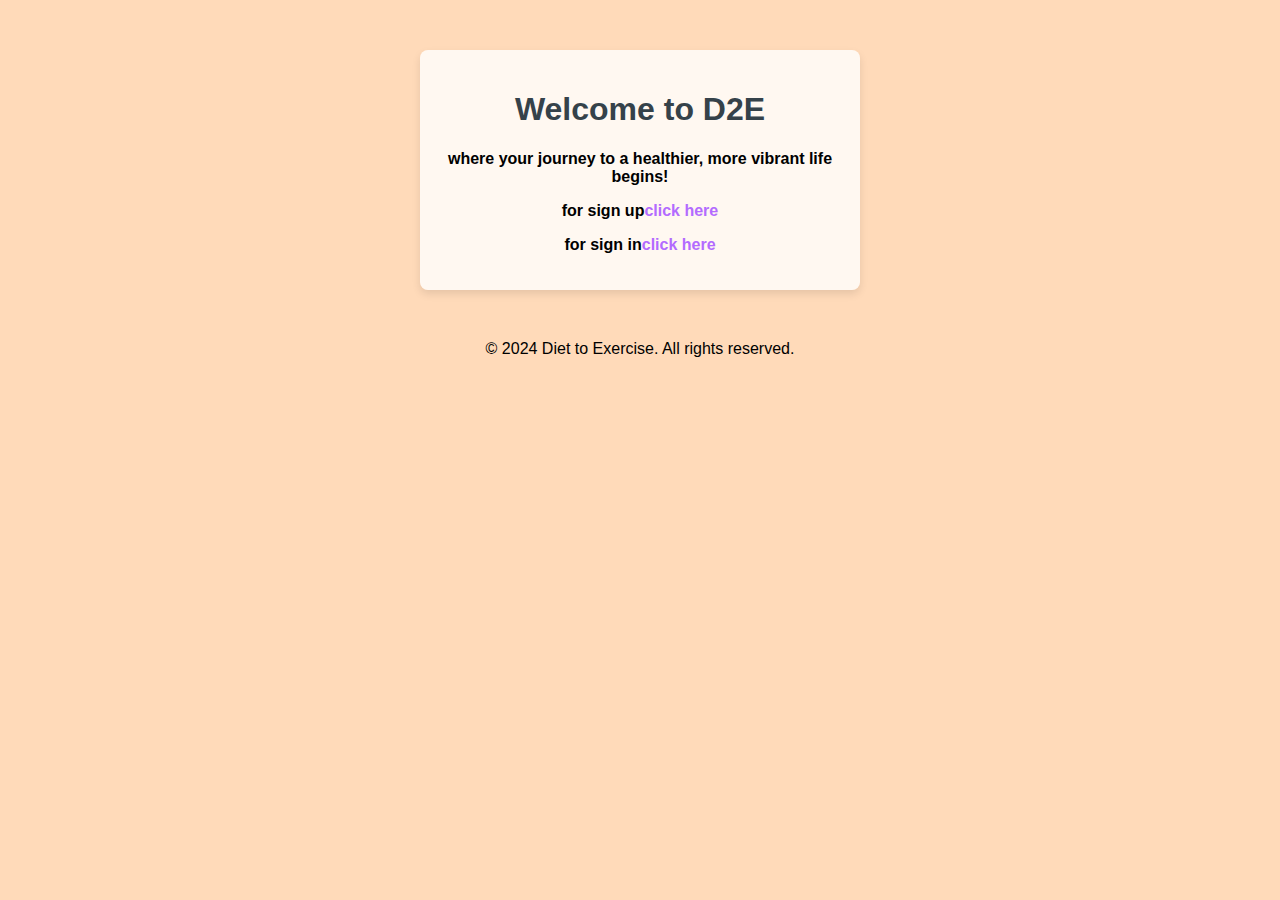
<file: index.html>
<!DOCTYPE html>
<html lang="en">
<head>
    <meta charset="UTF-8">
    <meta name="viewport" content="width=device-width, initial-scale=1.0">
    <title>Diet to Exercise</title>
    <link rel="stylesheet" href="styles.css">
    <link rel="icon" href="images/Favicon.ico" type="image/x-icon">
</head>
<body>
    <div class="container">
        <h1>Welcome to D2E</h1>
        <p><strong>where your journey to a healthier, more vibrant life begins!</strong></p>
        <p><strong>for sign up</strong><a href="signup.html"><strong>click here</strong></a></p>
        <p><strong>for sign in</strong><a href="signin.html"><strong>click here</strong></a></p>
    </div>
    <footer class="footer">
        <p>&copy; 2024 Diet to Exercise. All rights reserved.</p>
    </footer>
</body>
</html>
</file>
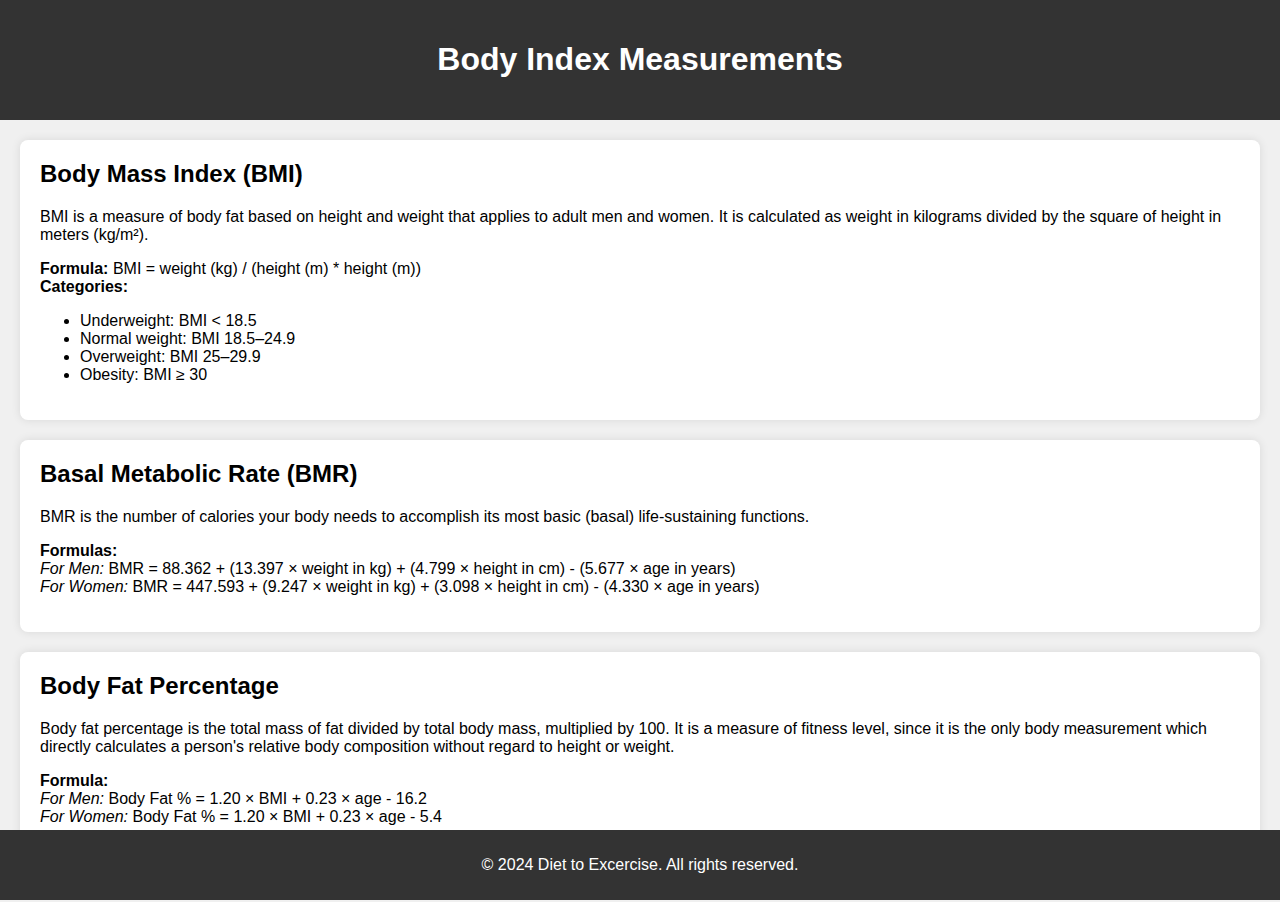
<file: bmi conditions.html>
<!DOCTYPE html>
<html lang="en">
<head>
    <meta charset="UTF-8">
    <meta name="viewport" content="width=device-width, initial-scale=1.0">
    <title>Body Index Measurements</title>
    <link rel="stylesheet" href="bmi conditions.css">
    <link rel="icon" href="images/Favicon.ico" type="image/x-icon">
</head>
<body>
    <header>
        <h1>Body Index Measurements</h1>
    </header>
    <main>
        <section id="bmi">
            <h2>Body Mass Index (BMI)</h2>
            <p>BMI is a measure of body fat based on height and weight that applies to adult men and women. It is calculated as weight in kilograms divided by the square of height in meters (kg/m²).</p>
            <p>
                <strong>Formula:</strong> BMI = weight (kg) / (height (m) * height (m))<br>
                <strong>Categories:</strong>
                <ul>
                    <li>Underweight: BMI &lt; 18.5</li>
                    <li>Normal weight: BMI 18.5–24.9</li>
                    <li>Overweight: BMI 25–29.9</li>
                    <li>Obesity: BMI ≥ 30</li>
                </ul>
            </p>
        </section>
        <section id="bmr">
            <h2>Basal Metabolic Rate (BMR)</h2>
            <p>BMR is the number of calories your body needs to accomplish its most basic (basal) life-sustaining functions.</p>
            <p>
                <strong>Formulas:</strong><br>
                <em>For Men:</em> BMR = 88.362 + (13.397 × weight in kg) + (4.799 × height in cm) - (5.677 × age in years)<br>
                <em>For Women:</em> BMR = 447.593 + (9.247 × weight in kg) + (3.098 × height in cm) - (4.330 × age in years)
            </p>
        </section>
        <section id="body-fat">
            <h2>Body Fat Percentage</h2>
            <p>Body fat percentage is the total mass of fat divided by total body mass, multiplied by 100. It is a measure of fitness level, since it is the only body measurement which directly calculates a person's relative body composition without regard to height or weight.</p>
            <p>
                <strong>Formula:</strong><br>
                <em>For Men:</em> Body Fat % = 1.20 × BMI + 0.23 × age - 16.2<br>
                <em>For Women:</em> Body Fat % = 1.20 × BMI + 0.23 × age - 5.4
            </p>
        </section>
    </main>
    <footer>
        <p>&copy; 2024 Diet to Excercise. All rights reserved.</p>
    </footer>
</body>
</html>
</file>
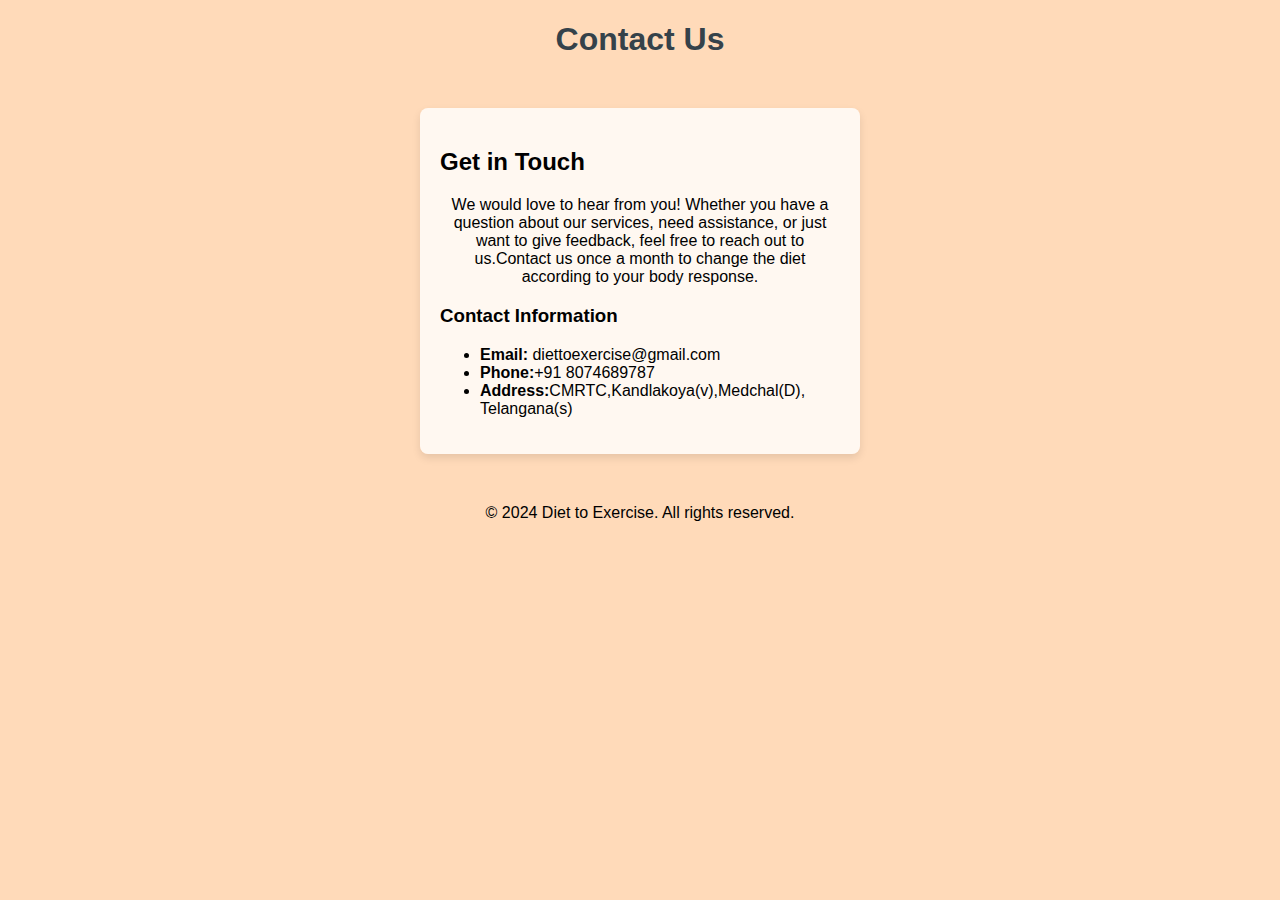
<file: contact.html>
<!DOCTYPE html>
<html lang="en">
<head>
    <meta charset="UTF-8">
    <meta name="viewport" content="width=device-width, initial-scale=1.0">
    <title>Contact Us</title>
    <link rel="stylesheet" href="styles.css">
    <link rel="icon" href="images/Favicon.ico" type="image/x-icon">
</head>
<body>
    <header>
        <h1>Contact Us</h1>
    </header>
    <div class="container">
        <section id="contact-info">
            <h2>Get in Touch</h2>
            <p>We would love to hear from you! Whether you have a question about our services, need assistance, or just want to give feedback, feel free to reach out to us.Contact us once a month to change the diet according to your body response.</p>
            <h3>Contact Information</h3>
            <ul>
                <li><strong>Email:</strong> diettoexercise@gmail.com</li>
                <li><strong>Phone:</strong>+91 8074689787</li>
                <li><strong>Address:</strong>CMRTC,Kandlakoya(v),Medchal(D),<br>Telangana(s)</li>
            </ul>
        </section>
    </div>
    <footer class="footer">
        <p>&copy; 2024 Diet to Exercise. All rights reserved.</p>
    </footer>
</body>
</html>
</file>
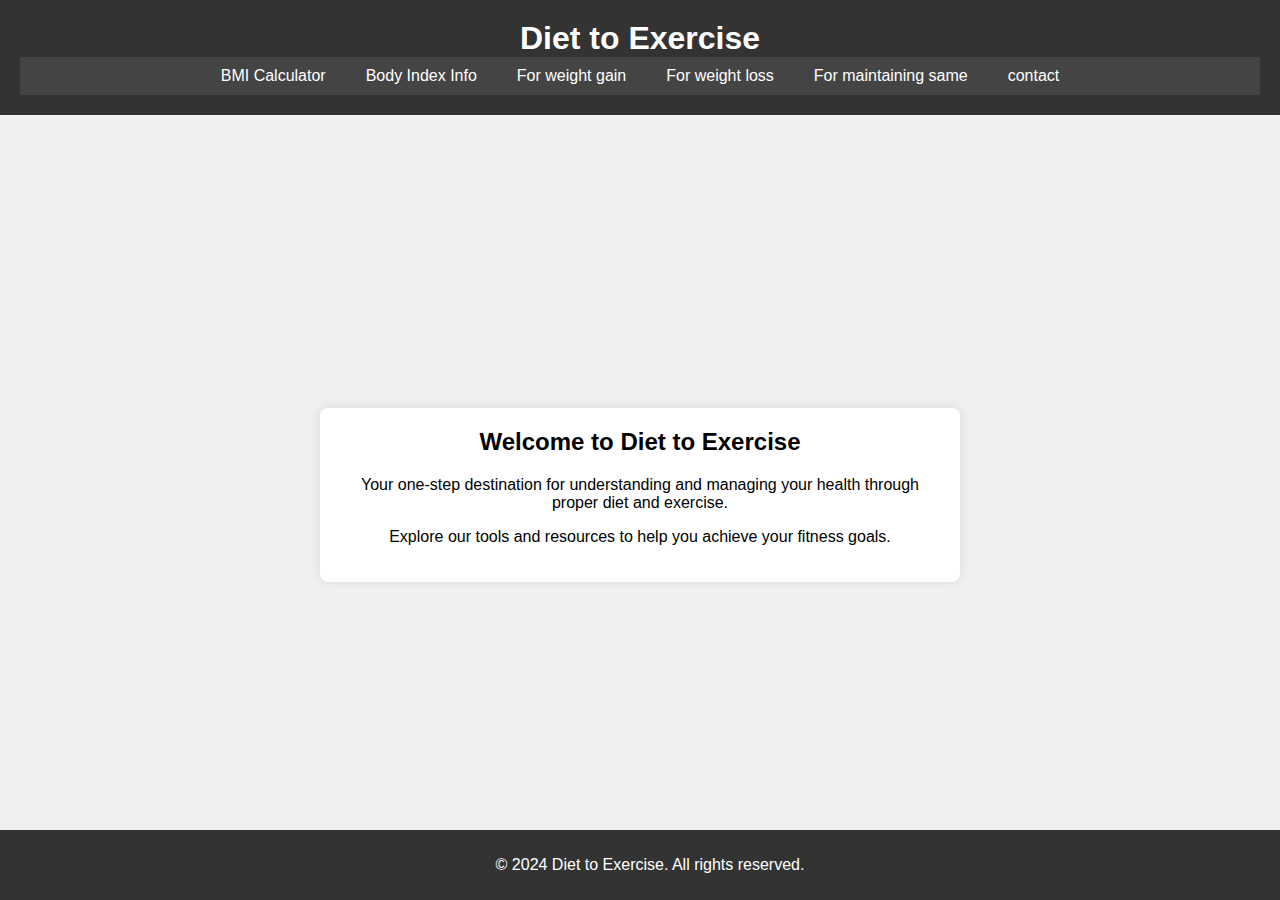
<file: main.html>
<!DOCTYPE html>
<html lang="en">
<head>
    <meta charset="UTF-8">
    <meta name="viewport" content="width=device-width, initial-scale=1.0">
    <title>Home - Diet to Exercise</title>
    <link rel="stylesheet" href="main.css">
    <link rel="icon" href="images/Favicon.ico" type="image/x-icon">
</head>
<body>
    <header>
        <h1>Diet to Exercise</h1>
        <nav>
            <ul>
                <li><a href="bmi.html">BMI Calculator</a></li>
                <li><a href="bmi conditions.html">Body Index Info</a></li>
                <li><a href="Weight gain.html">For weight gain</a></li>
                <li><a href="Weight loss.html">For weight loss</a></li>
                <li><a href="Maintaining same.html">For maintaining same</a></li>
                <li><a href="contact.html">contact</a></li>
                <link rel="icon" href="images/Favicon.ico" type="image/x-icon">
            </ul>
        </nav>
    </header>
    <main>
        <section>
            <h2>Welcome to Diet to Exercise</h2>
            <p>Your one-step destination for understanding and managing your health through proper diet and exercise.</p>
            <p>Explore our tools and resources to help you achieve your fitness goals.</p>
        </section>
    </main>
    <footer>
        <p>&copy; 2024 Diet to Exercise. All rights reserved.</p>
    </footer>
</body>
</html>
</file>
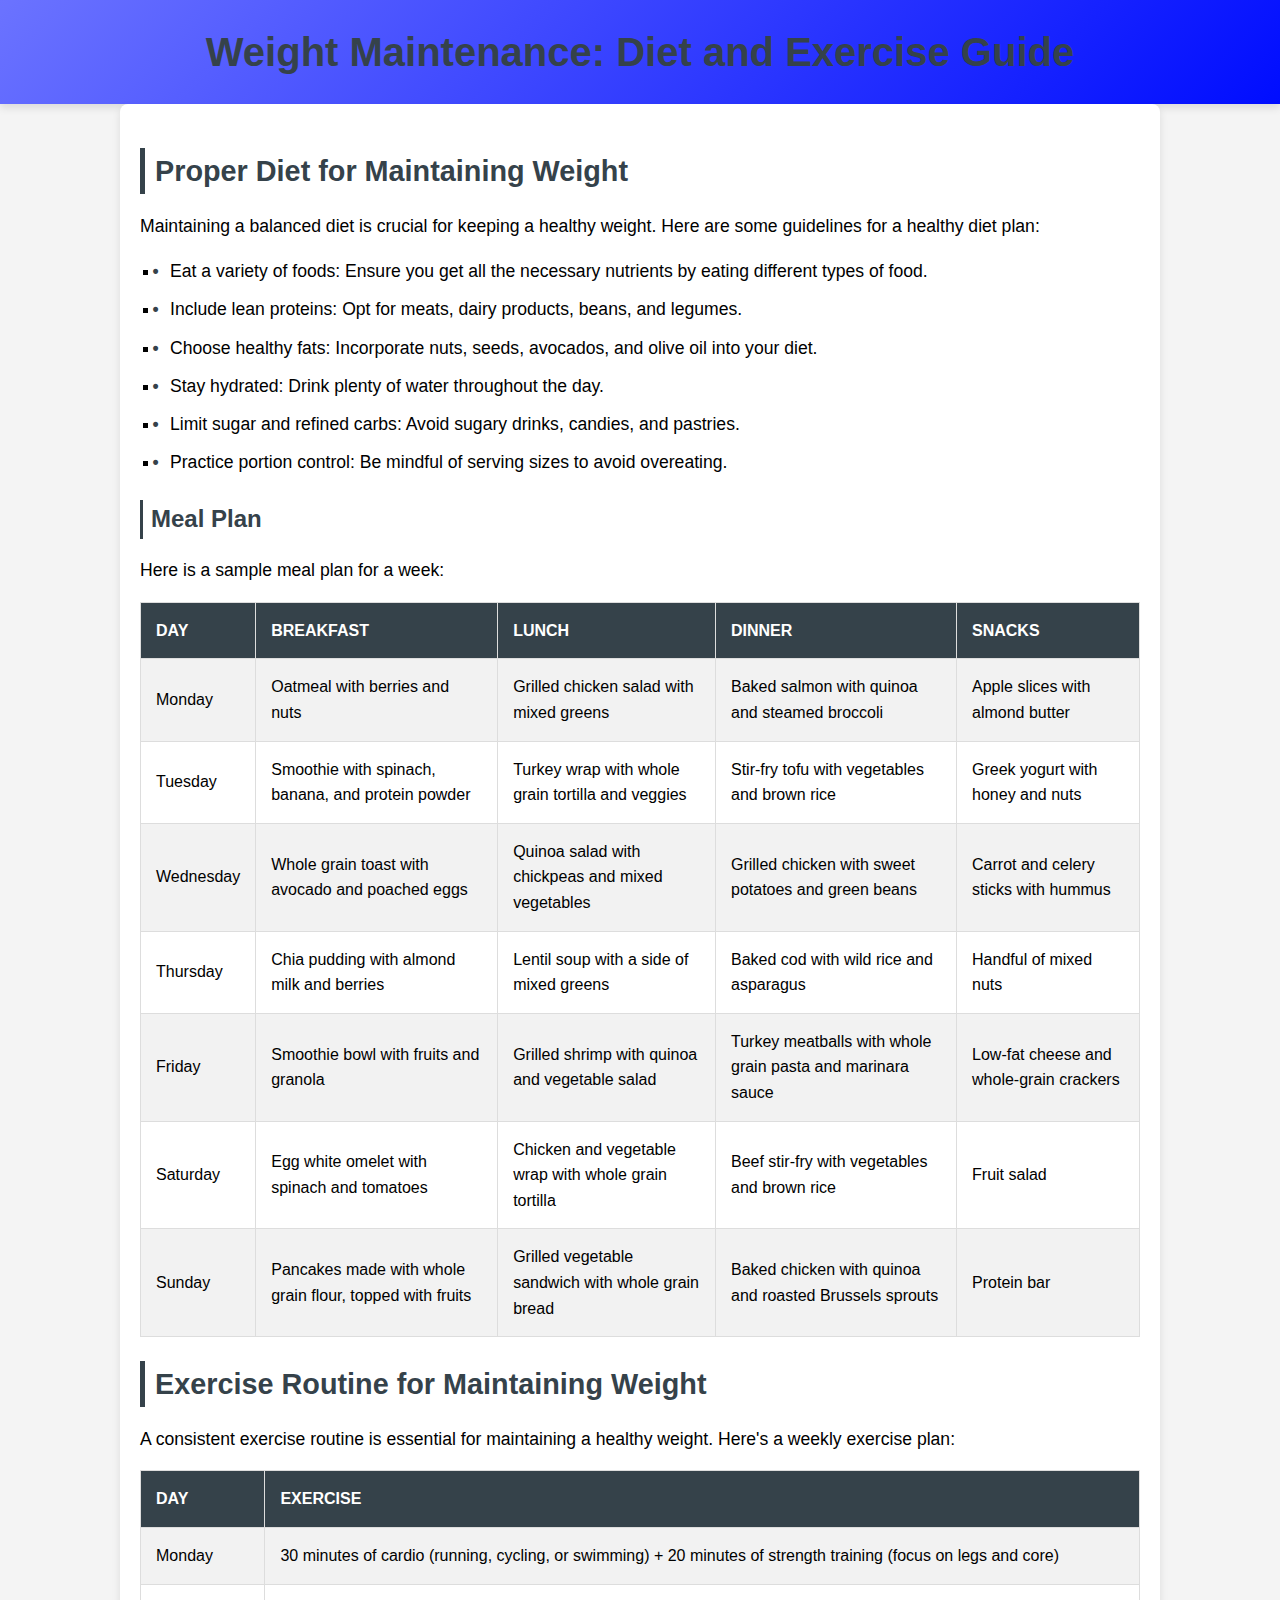
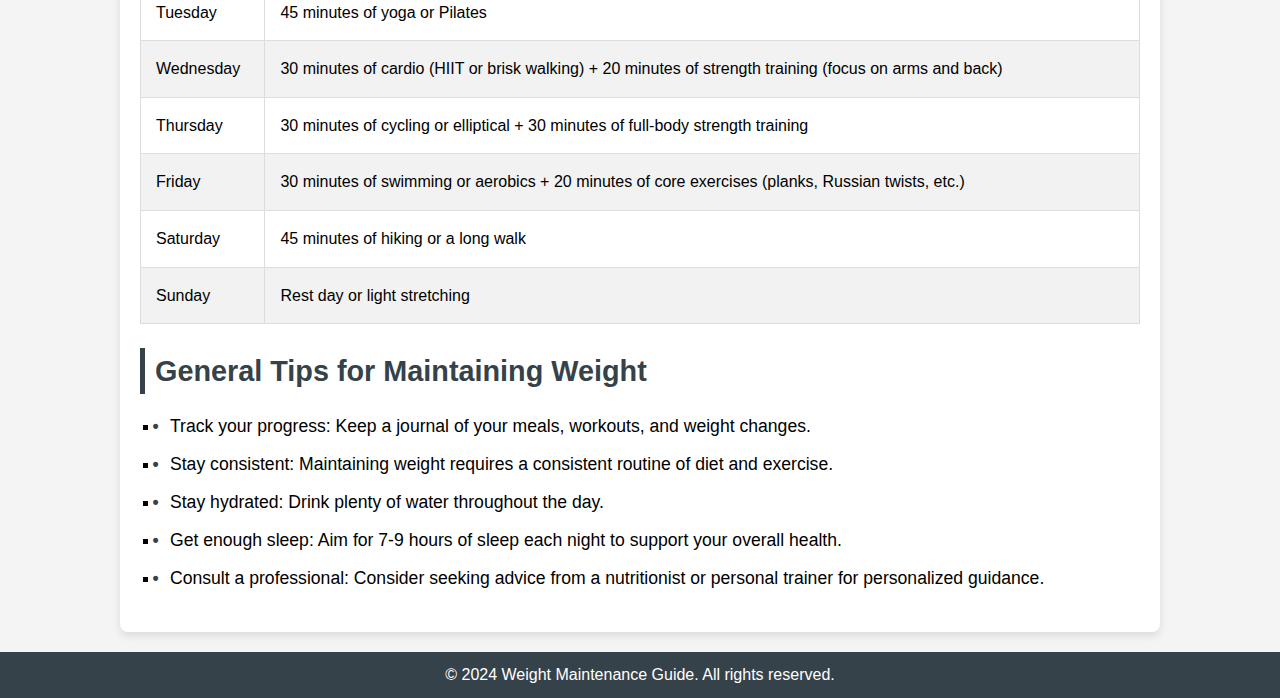
<file: Maintaining same.html>
<!DOCTYPE html>
<html lang="en">
<head>
    <meta charset="UTF-8">
    <meta name="viewport" content="width=device-width, initial-scale=1.0">
    <title>Weight Maintenance: Diet and Exercise Guide</title>
    <link rel="stylesheet" href="Weight.css">
    <link rel="icon" href="images/Favicon.ico" type="image/x-icon">
</head>
<body>
    <header>
        <h1>Weight Maintenance: Diet and Exercise Guide</h1>
    </header>
    <div class="container">
        <section id="diet">
            <h2>Proper Diet for Maintaining Weight</h2>
            <p>Maintaining a balanced diet is crucial for keeping a healthy weight. Here are some guidelines for a healthy diet plan:</p>
            <ul>
                <li>Eat a variety of foods: Ensure you get all the necessary nutrients by eating different types of food.</li>
                <li>Include lean proteins: Opt for meats, dairy products, beans, and legumes.</li>
                <li>Choose healthy fats: Incorporate nuts, seeds, avocados, and olive oil into your diet.</li>
                <li>Stay hydrated: Drink plenty of water throughout the day.</li>
                <li>Limit sugar and refined carbs: Avoid sugary drinks, candies, and pastries.</li>
                <li>Practice portion control: Be mindful of serving sizes to avoid overeating.</li>
            </ul>
            <h3>Meal Plan</h3>
            <p>Here is a sample meal plan for a week:</p>
            <table>
                <tr>
                    <th>Day</th>
                    <th>Breakfast</th>
                    <th>Lunch</th>
                    <th>Dinner</th>
                    <th>Snacks</th>
                </tr>
                <tr>
                    <td>Monday</td>
                    <td>Oatmeal with berries and nuts</td>
                    <td>Grilled chicken salad with mixed greens</td>
                    <td>Baked salmon with quinoa and steamed broccoli</td>
                    <td>Apple slices with almond butter</td>
                </tr>
                <tr>
                    <td>Tuesday</td>
                    <td>Smoothie with spinach, banana, and protein powder</td>
                    <td>Turkey wrap with whole grain tortilla and veggies</td>
                    <td>Stir-fry tofu with vegetables and brown rice</td>
                    <td>Greek yogurt with honey and nuts</td>
                </tr>
                <tr>
                    <td>Wednesday</td>
                    <td>Whole grain toast with avocado and poached eggs</td>
                    <td>Quinoa salad with chickpeas and mixed vegetables</td>
                    <td>Grilled chicken with sweet potatoes and green beans</td>
                    <td>Carrot and celery sticks with hummus</td>
                </tr>
                <tr>
                    <td>Thursday</td>
                    <td>Chia pudding with almond milk and berries</td>
                    <td>Lentil soup with a side of mixed greens</td>
                    <td>Baked cod with wild rice and asparagus</td>
                    <td>Handful of mixed nuts</td>
                </tr>
                <tr>
                    <td>Friday</td>
                    <td>Smoothie bowl with fruits and granola</td>
                    <td>Grilled shrimp with quinoa and vegetable salad</td>
                    <td>Turkey meatballs with whole grain pasta and marinara sauce</td>
                    <td>Low-fat cheese and whole-grain crackers</td>
                </tr>
                <tr>
                    <td>Saturday</td>
                    <td>Egg white omelet with spinach and tomatoes</td>
                    <td>Chicken and vegetable wrap with whole grain tortilla</td>
                    <td>Beef stir-fry with vegetables and brown rice</td>
                    <td>Fruit salad</td>
                </tr>
                <tr>
                    <td>Sunday</td>
                    <td>Pancakes made with whole grain flour, topped with fruits</td>
                    <td>Grilled vegetable sandwich with whole grain bread</td>
                    <td>Baked chicken with quinoa and roasted Brussels sprouts</td>
                    <td>Protein bar</td>
                </tr>
            </table>
        </section>
        <section id="exercise">
            <h2>Exercise Routine for Maintaining Weight</h2>
            <p>A consistent exercise routine is essential for maintaining a healthy weight. Here's a weekly exercise plan:</p>
            <table>
                <tr>
                    <th>Day</th>
                    <th>Exercise</th>
                </tr>
                <tr>
                    <td>Monday</td>
                    <td>30 minutes of cardio (running, cycling, or swimming) + 20 minutes of strength training (focus on legs and core)</td>
                </tr>
                <tr>
                    <td>Tuesday</td>
                    <td>45 minutes of yoga or Pilates</td>
                </tr>
                <tr>
                    <td>Wednesday</td>
                    <td>30 minutes of cardio (HIIT or brisk walking) + 20 minutes of strength training (focus on arms and back)</td>
                </tr>
                <tr>
                    <td>Thursday</td>
                    <td>30 minutes of cycling or elliptical + 30 minutes of full-body strength training</td>
                </tr>
                <tr>
                    <td>Friday</td>
                    <td>30 minutes of swimming or aerobics + 20 minutes of core exercises (planks, Russian twists, etc.)</td>
                </tr>
                <tr>
                    <td>Saturday</td>
                    <td>45 minutes of hiking or a long walk</td>
                </tr>
                <tr>
                    <td>Sunday</td>
                    <td>Rest day or light stretching</td>
                </tr>
            </table>
        </section>
        <section id="general-tips">
            <h2>General Tips for Maintaining Weight</h2>
            <ul>
                <li>Track your progress: Keep a journal of your meals, workouts, and weight changes.</li>
                <li>Stay consistent: Maintaining weight requires a consistent routine of diet and exercise.</li>
                <li>Stay hydrated: Drink plenty of water throughout the day.</li>
                <li>Get enough sleep: Aim for 7-9 hours of sleep each night to support your overall health.</li>
                <li>Consult a professional: Consider seeking advice from a nutritionist or personal trainer for personalized guidance.</li>
            </ul>
        </section>
    </div>
    <footer class="footer">
        <p>&copy; 2024 Weight Maintenance Guide. All rights reserved.</p>
    </footer>
</body>
</html>
</file>
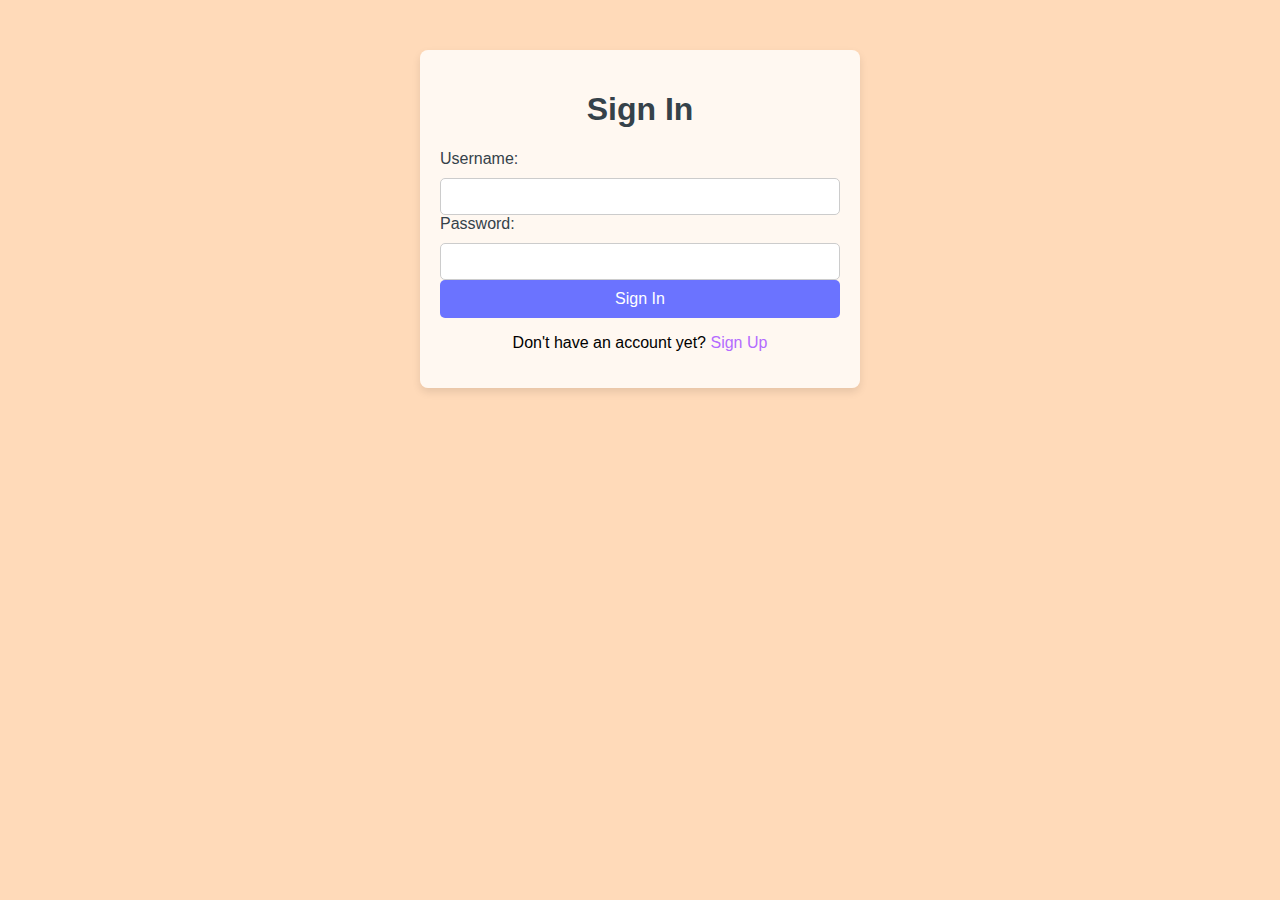
<file: signin.html>
<html lang="en">
<head>
    <meta charset="UTF-8">
    <meta name="viewport" content="width=device-width, initial-scale=1.0">
    <title>D2E Sign In</title>
    <link rel="stylesheet" href="styles.css">
    <link rel="icon" href="images/Favicon.ico" type="image/x-icon">
</head>
<body>
    <div class="container">
        <h1>Sign In</h1>
        <form id="signin-form">
            <label for="username">Username:</label>
            <input type="text" id="username" name="username" required><br>
            <label for="password">Password:</label>
            <input type="password" id="password" name="password" required><br>
            <button type="submit">Sign In</button>
        </form>
        <p>Don't have an account yet? <a href="signup.html">Sign Up</a></p>
    </div>
    <script src="signin.js"></script>
</body>
</html>
</file>
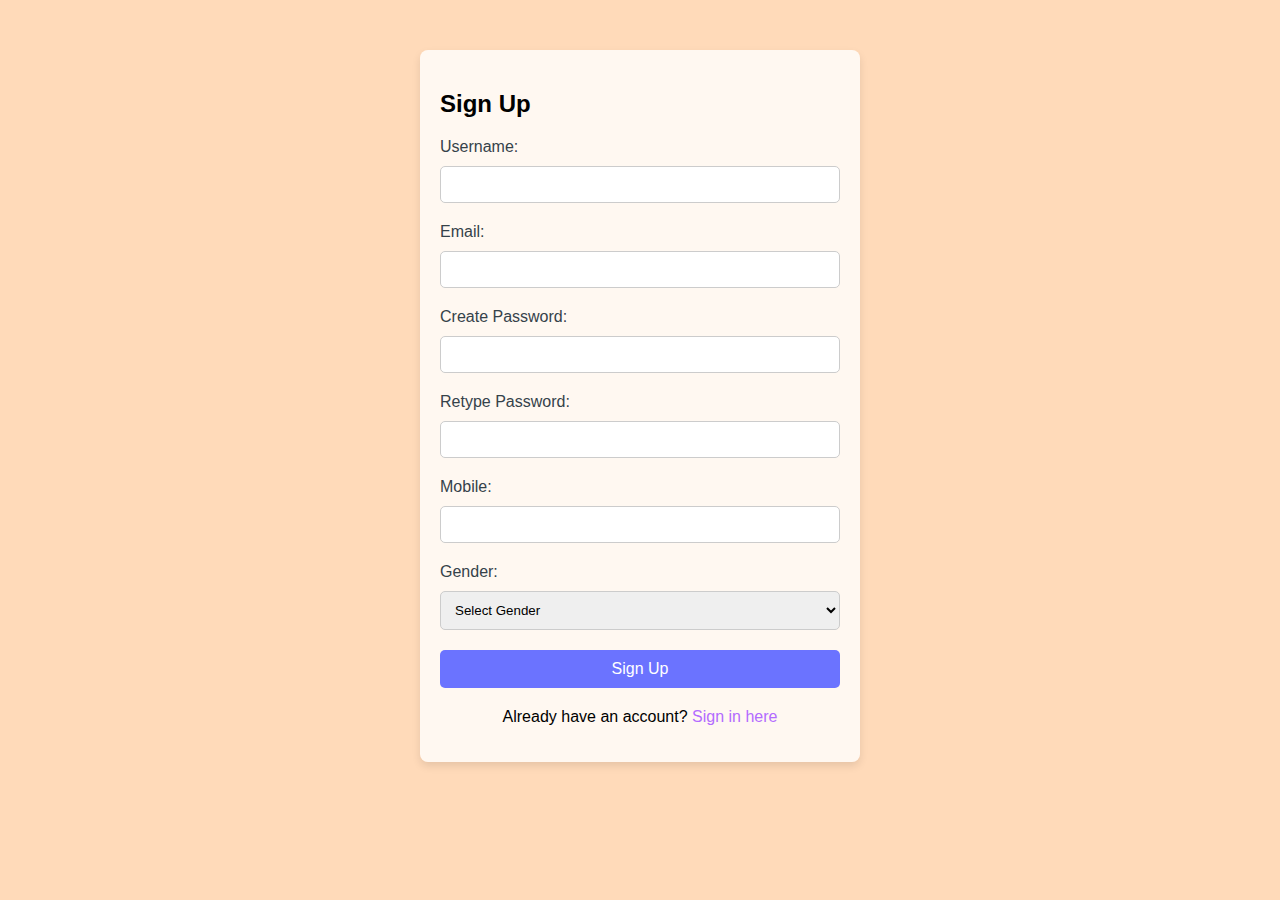
<file: signup.html>
<!DOCTYPE html>
<html lang="en">
<head>
    <meta charset="UTF-8">
    <meta name="viewport" content="width=device-width, initial-scale=1.0">
    <title>Sign Up Form</title>
    <link rel="stylesheet" href="styles.css">
    <link rel="icon" href="images/Favicon.ico" type="image/x-icon">
</head>
<body>
    <div class="container">
        <form id="signUpForm" onsubmit="return validatePasswords()">
            <h2>Sign Up</h2>
            <div class="form-group">
                <label for="username">Username:</label>
                <input type="text" id="username" name="username" required>
            </div>
            <div class="form-group">
                <label for="email">Email:</label>
                <input type="email" id="email" name="email" required>
            </div>
            <div class="form-group">
                <label for="password">Create Password:</label>
                <input type="password" id="password" name="password" required>
            </div>   
            <div class="form-group">
                <label for="confirmPassword">Retype Password:</label>
                <input type="password" id="confirmPassword" name="confirmPassword" required>
            </div>
            <div class="form-group">
                <label for="mobile">Mobile:</label>
                <input type="tel" id="mobile" name="mobile" required>
            </div>
            <div class="form-group">
                <label for="gender">Gender:</label>
                <select id="gender" name="gender" required>
                    <option value="">Select Gender</option>
                    <option value="male">Male</option>
                    <option value="female">Female</option>
                    <option value="other">Other</option>
                </select>
            </div>          
            <div class="form-group">
                <button type="submit">Sign Up</button>
            </div>
        </form>
        <div id="error-message"></div>
        <p>Already have an account? <a href="signin.html">Sign in here</a></p> <!-- Add this line -->
    </div>
    <script src="signup.js"></script>
</body>
</html>
</file>
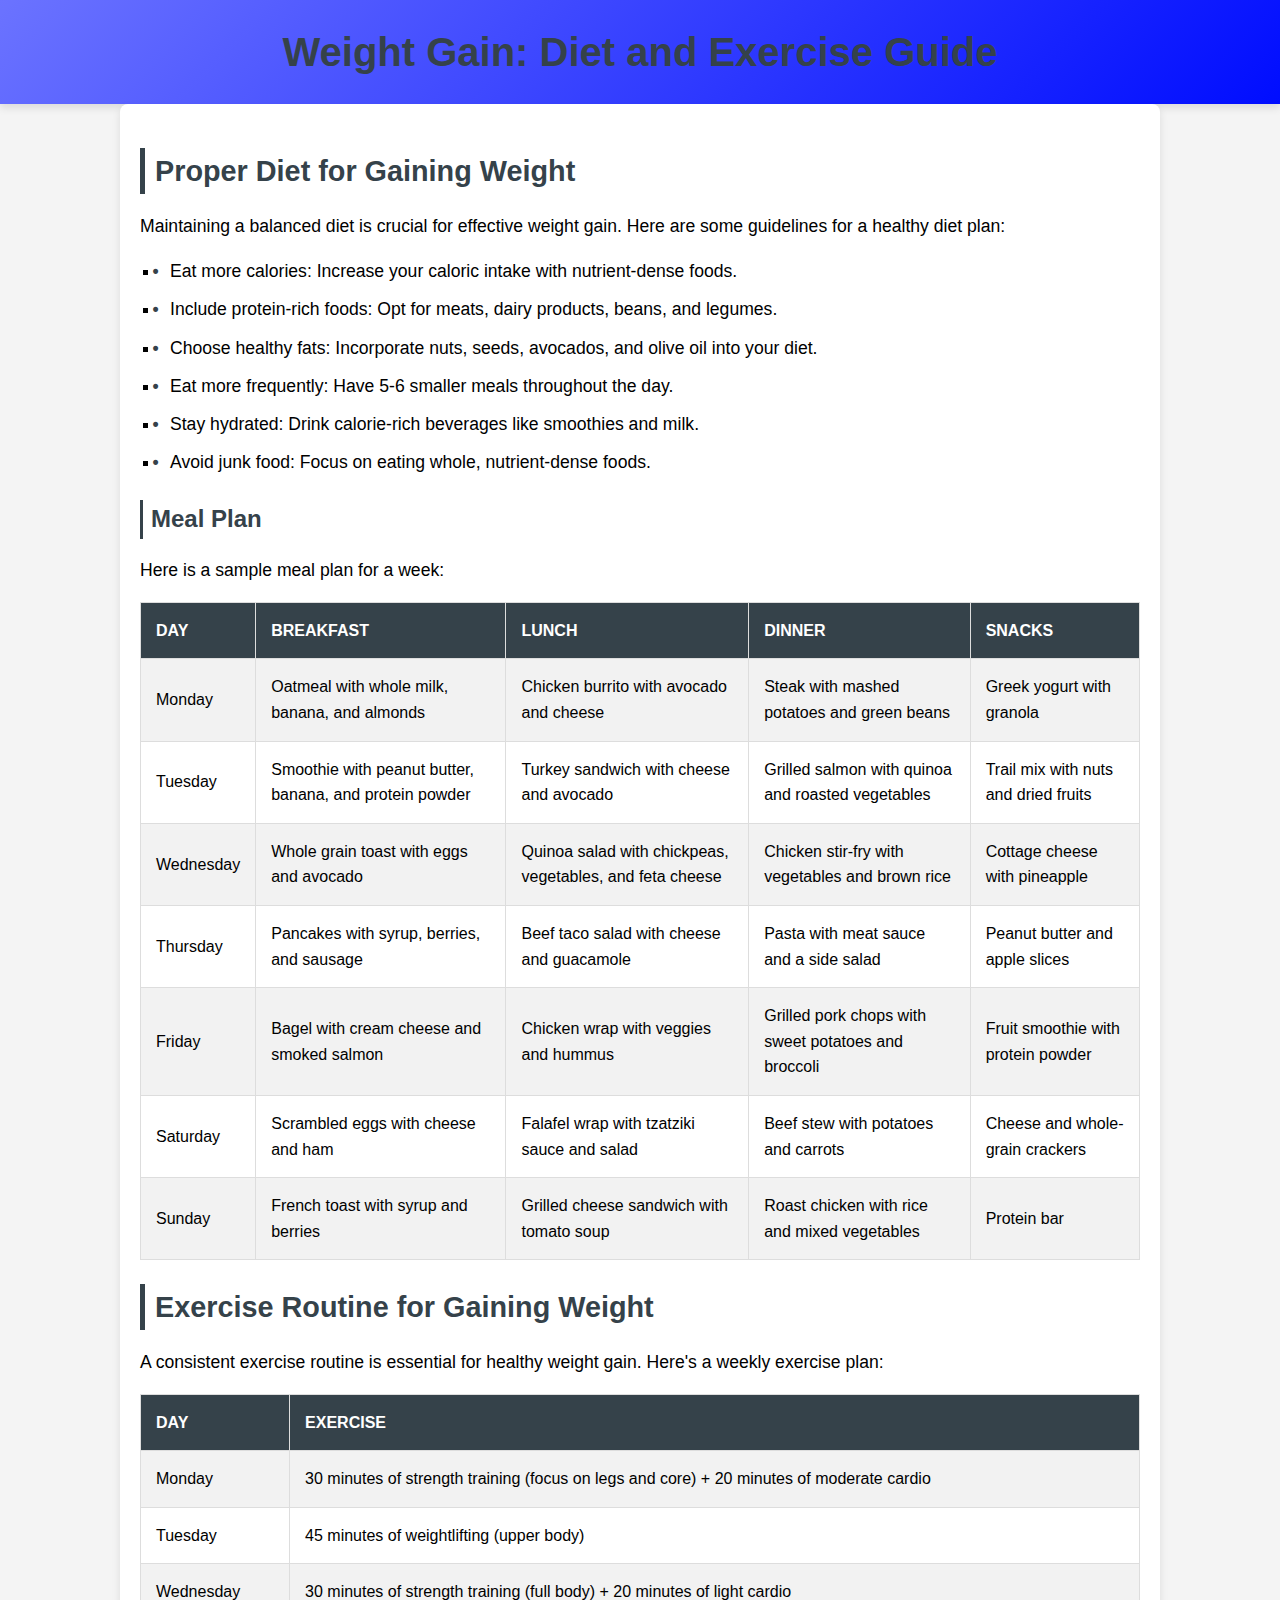
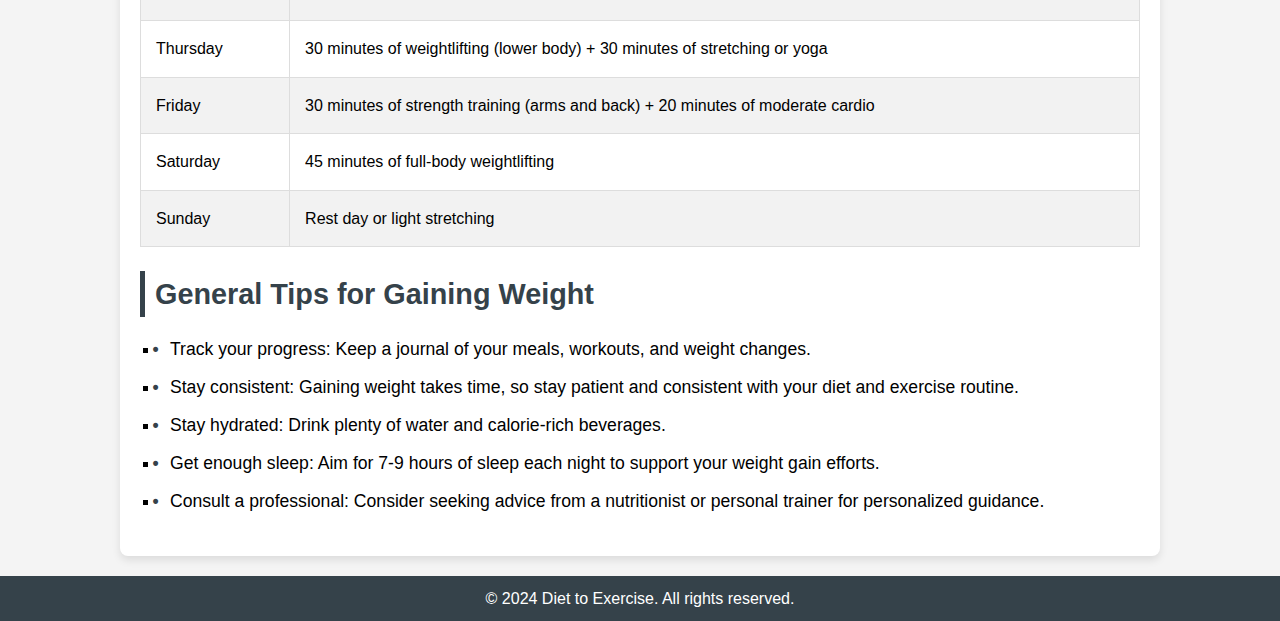
<file: Weight gain.html>
<!DOCTYPE html>
<html lang="en">
<head>
    <meta charset="UTF-8">
    <meta name="viewport" content="width=device-width, initial-scale=1.0">
    <title>Diet to Exercise</title>
    <link rel="stylesheet" href="Weight.css">
    <link rel="icon" href="images/Favicon.ico" type="image/x-icon">
</head>
<body>
    <header>
        <h1>Weight Gain: Diet and Exercise Guide</h1>
    </header>
    <div class="container">
        <section id="diet">
            <h2>Proper Diet for Gaining Weight</h2>
            <p>Maintaining a balanced diet is crucial for effective weight gain. Here are some guidelines for a healthy diet plan:</p>
            <ul>
                <li>Eat more calories: Increase your caloric intake with nutrient-dense foods.</li>
                <li>Include protein-rich foods: Opt for meats, dairy products, beans, and legumes.</li>
                <li>Choose healthy fats: Incorporate nuts, seeds, avocados, and olive oil into your diet.</li>
                <li>Eat more frequently: Have 5-6 smaller meals throughout the day.</li>
                <li>Stay hydrated: Drink calorie-rich beverages like smoothies and milk.</li>
                <li>Avoid junk food: Focus on eating whole, nutrient-dense foods.</li>
            </ul>
            <h3>Meal Plan</h3>
            <p>Here is a sample meal plan for a week:</p>
            <table>
                <tr>
                    <th>Day</th>
                    <th>Breakfast</th>
                    <th>Lunch</th>
                    <th>Dinner</th>
                    <th>Snacks</th>
                </tr>
                <tr>
                    <td>Monday</td>
                    <td>Oatmeal with whole milk, banana, and almonds</td>
                    <td>Chicken burrito with avocado and cheese</td>
                    <td>Steak with mashed potatoes and green beans</td>
                    <td>Greek yogurt with granola</td>
                </tr>
                <tr>
                    <td>Tuesday</td>
                    <td>Smoothie with peanut butter, banana, and protein powder</td>
                    <td>Turkey sandwich with cheese and avocado</td>
                    <td>Grilled salmon with quinoa and roasted vegetables</td>
                    <td>Trail mix with nuts and dried fruits</td>
                </tr>
                <tr>
                    <td>Wednesday</td>
                    <td>Whole grain toast with eggs and avocado</td>
                    <td>Quinoa salad with chickpeas, vegetables, and feta cheese</td>
                    <td>Chicken stir-fry with vegetables and brown rice</td>
                    <td>Cottage cheese with pineapple</td>
                </tr>
                <tr>
                    <td>Thursday</td>
                    <td>Pancakes with syrup, berries, and sausage</td>
                    <td>Beef taco salad with cheese and guacamole</td>
                    <td>Pasta with meat sauce and a side salad</td>
                    <td>Peanut butter and apple slices</td>
                </tr>
                <tr>
                    <td>Friday</td>
                    <td>Bagel with cream cheese and smoked salmon</td>
                    <td>Chicken wrap with veggies and hummus</td>
                    <td>Grilled pork chops with sweet potatoes and broccoli</td>
                    <td>Fruit smoothie with protein powder</td>
                </tr>
                <tr>
                    <td>Saturday</td>
                    <td>Scrambled eggs with cheese and ham</td>
                    <td>Falafel wrap with tzatziki sauce and salad</td>
                    <td>Beef stew with potatoes and carrots</td>
                    <td>Cheese and whole-grain crackers</td>
                </tr>
                <tr>
                    <td>Sunday</td>
                    <td>French toast with syrup and berries</td>
                    <td>Grilled cheese sandwich with tomato soup</td>
                    <td>Roast chicken with rice and mixed vegetables</td>
                    <td>Protein bar</td>
                </tr>
            </table>
        </section>
        <section id="exercise">
            <h2>Exercise Routine for Gaining Weight</h2>
            <p>A consistent exercise routine is essential for healthy weight gain. Here's a weekly exercise plan:</p>
            <table>
                <tr>
                    <th>Day</th>
                    <th>Exercise</th>
                </tr>
                <tr>
                    <td>Monday</td>
                    <td>30 minutes of strength training (focus on legs and core) + 20 minutes of moderate cardio</td>
                </tr>
                <tr>
                    <td>Tuesday</td>
                    <td>45 minutes of weightlifting (upper body)</td>
                </tr>
                <tr>
                    <td>Wednesday</td>
                    <td>30 minutes of strength training (full body) + 20 minutes of light cardio</td>
                </tr>
                <tr>
                    <td>Thursday</td>
                    <td>30 minutes of weightlifting (lower body) + 30 minutes of stretching or yoga</td>
                </tr>
                <tr>
                    <td>Friday</td>
                    <td>30 minutes of strength training (arms and back) + 20 minutes of moderate cardio</td>
                </tr>
                <tr>
                    <td>Saturday</td>
                    <td>45 minutes of full-body weightlifting</td>
                </tr>
                <tr>
                    <td>Sunday</td>
                    <td>Rest day or light stretching</td>
                </tr>
            </table>
        </section>
        <section id="general-tips">
            <h2>General Tips for Gaining Weight</h2>
            <ul>
                <li>Track your progress: Keep a journal of your meals, workouts, and weight changes.</li>
                <li>Stay consistent: Gaining weight takes time, so stay patient and consistent with your diet and exercise routine.</li>
                <li>Stay hydrated: Drink plenty of water and calorie-rich beverages.</li>
                <li>Get enough sleep: Aim for 7-9 hours of sleep each night to support your weight gain efforts.</li>
                <li>Consult a professional: Consider seeking advice from a nutritionist or personal trainer for personalized guidance.</li>
            </ul>
        </section>
    </div>
    <footer class="footer">
        <p>&copy; 2024 Diet to Exercise. All rights reserved.</p>
    </footer>
</body>
</html>
</file>
<file: styles.css>
body {
    font-family: Arial, sans-serif;
    background-color:peachpuff;
    margin: 0;
    padding: 0;
}

.container {
    max-width: 400px;
    margin: 50px auto;
    background-color: rgba(255, 255, 255, 0.8); /* Transparent white background */
    padding: 20px;
    border-radius: 8px;
    box-shadow: 0 4px 8px rgba(0, 0, 0, 0.1);
}

h1{
    text-align: center;
    color: #35424a;
}

.form-group {
    margin-bottom: 20px;
}

label {
    display: block;
    margin-bottom: 5px;
    color: #35424a;
}

input[type="text"],
input[type="email"],
input[type="password"],
select,
input[type="tel"] {
    width: 100%;
    padding: 10px;
    margin-top: 5px;
    border: 1px solid #ccc;
    border-radius: 5px;
    box-sizing: border-box;
}

button[type="submit"] {
    width: 100%;
    background-color: #6b73ff;
    color: #fff;
    border: none;
    border-radius: 5px;
    padding: 10px;
    cursor: pointer;
    font-size: 1em;
    transition: background-color 0.3s;
}

button[type="submit"]:hover {
    background-color: #ea00ff;
}

#error-message {
    color: red;
    text-align: center;
    margin-bottom: 20px;
}

p {
    text-align: center;
}

a {
    color: #b36bff;
    text-decoration: none;
}

a:hover {
    text-decoration: underline;
}
</file>
<file: bmi conditions.css>
/* styles.css */
body {
    font-family: Arial, sans-serif;
    margin: 0;
    padding: 0;
    background-color: #f0f0f0;
}

header {
    background-color: #333;
    color: #fff;
    padding: 20px 0;
    text-align: center;
}

main {
    padding: 20px;
}

section {
    background-color: #fff;
    padding: 20px;
    border-radius: 8px;
    box-shadow: 0 0 10px rgba(0, 0, 0, 0.1);
    margin-bottom: 20px;
}

h2 {
    margin-top: 0;
}

footer {
    background-color: #333;
    color: #fff;
    text-align: center;
    padding: 10px 0;
    position: fixed;
    width: 100%;
    bottom: 0;
}
</file>
<file: main.css>
/* styles.css */
body {
    font-family: Arial, sans-serif;
    margin: 0;
    padding: 0;
    background-color: #f0f0f0;
}

header {
    background-color: #333;
    color: #fff;
    padding: 20px;
    text-align: center;
}

header h1 {
    margin: 0;
}

nav ul {
    list-style-type: none;
    margin: 0;
    padding: 0;
    display: flex;
    justify-content: center;
    background-color: #444;
}

nav ul li {
    margin: 0 10px;
}

nav ul li a {
    color: #fff;
    text-decoration: none;
    padding: 10px;
    display: block;
}

nav ul li a:hover {
    background-color: #555;
}

main {
    padding: 20px;
    display: flex;
    justify-content: center;
    align-items: center;
    height: 80vh;
}

section {
    background-color: #fff;
    padding: 20px;
    border-radius: 8px;
    box-shadow: 0 0 10px rgba(0, 0, 0, 0.1);
    width: 100%;
    max-width: 600px;
    text-align: center;
}

h2 {
    margin-top: 0;
}

footer {
    background-color: #333;
    color: #fff;
    text-align: center;
    padding: 10px;
    position: fixed;
    width: 100%;
    bottom: 0;
}
</file>
<file: Weight.css>
body {
    font-family: 'Segoe UI', Tahoma, Geneva, Verdana, sans-serif;
    line-height: 1.6;
    margin: 0;
    padding: 0;
    background-color: #f4f4f4;
}

header {
    background: linear-gradient(135deg, #6b73ff, #000dff);
    color: #ffffff;
    padding: 20px 0;
    text-align: center;
    box-shadow: 0 4px 8px rgba(0, 0, 0, 0.1);
}

header h1 {
    margin: 0;
    font-size: 2.5em;
}

.container {
    padding: 20px;
    margin: auto;
    max-width: 1000px;
    background: #ffffff;
    box-shadow: 0 4px 8px rgba(0, 0, 0, 0.1);
    border-radius: 8px;
}

h1, h2, h3 {
    color: #35424a;
}

ul {
    list-style-type: square;
    padding-left: 20px;
}

ul li {
    margin-bottom: 10px;
}

table {
    width: 100%;
    border-collapse: collapse;
    margin-bottom: 20px;
}

table, th, td {
    border: 1px solid #dddddd;
}

th, td {
    padding: 15px;
    text-align: left;
    font-size: 1em;
}

th {
    background-color: #35424a;
    color: #ffffff;
    text-transform: uppercase;
    font-weight: bold;
}

tr:nth-child(even) {
    background-color: #f2f2f2;
}

.footer {
    background: #35424a;
    color: #ffffff;
    text-align: center;
    padding: 10px 0;
    margin-top: 20px;
}

.footer p {
    margin: 0;
    font-size: 1em;
}

.container section {
    margin-bottom: 20px;
}

.container section h2 {
    border-left: 5px solid #35424a;
    padding-left: 10px;
    margin-bottom: 10px;
    font-size: 1.8em;
}

.container section h3 {
    border-left: 3px solid #35424a;
    padding-left: 8px;
    margin-bottom: 10px;
    font-size: 1.5em;
}

.container section p, .container section ul {
    font-size: 1.1em;
}

.container section ul li {
    padding-left: 10px;
}

.container table th, .container table td {
    transition: background-color 0.3s;
}

.container table tr:hover td {
    background-color: #f0f8ff;
}

.container table tr:hover th {
    background-color: #35424a;
    color: #ffffff;
}

.container ul li::before {
    content: "\2022";
    color: #35424a;
    font-weight: bold;
    display: inline-block; 
    width: 1em;
    margin-left: -1em;
}
</file>
